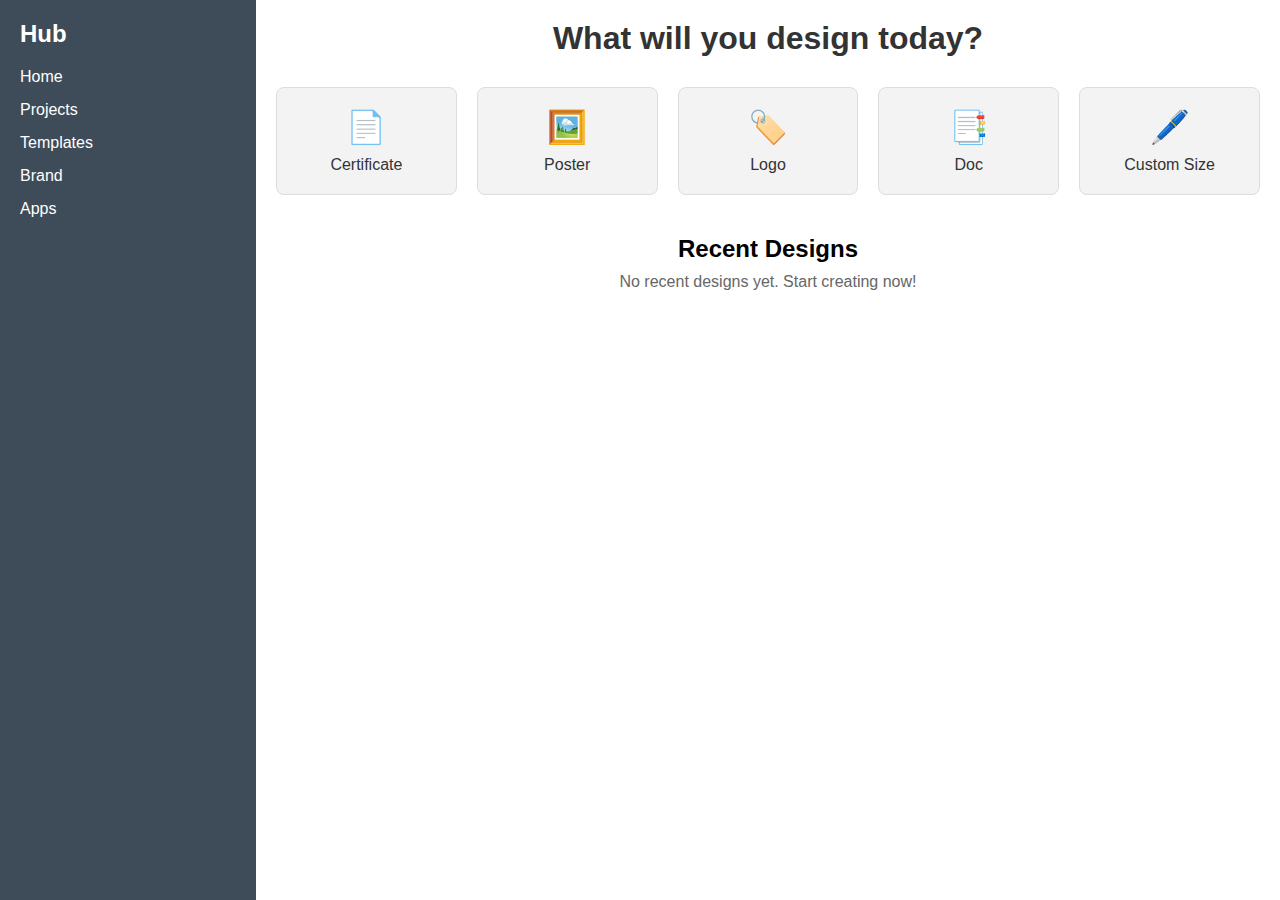
<file: index.html>
<!DOCTYPE html>
<html lang="en">
<head>
  <meta charset="UTF-8">
  <meta name="viewport" content="width=device-width, initial-scale=1.0">
  <title>Hub - Digital Products</title>
  <link rel="stylesheet" href="styles.css">
</head>
<body>
  <!-- Sidebar -->
  <aside class="sidebar">
    <div class="logo">
      <h1>Hub</h1>
    </div>
    <ul>
      <li><a href="#">Home</a></li>
      <li><a href="#">Projects</a></li>
      <li><a href="#">Templates</a></li>
      <li><a href="#">Brand</a></li>
      <li><a href="#">Apps</a></li>
    </ul>
  </aside>

  <!-- Main Content -->
  <main class="content">
    <header class="header">
      <h1>What will you design today?</h1>
    </header>

    <!-- Button Grid -->
    <section class="button-grid">
      <div class="button">
        <span>📄</span>
        <p>Certificate</p>
      </div>
      <div class="button">
        <span>🖼️</span>
        <p>Poster</p>
      </div>
      <div class="button">
        <span>🏷️</span>
        <p>Logo</p>
      </div>
      <div class="button">
        <span>📑</span>
        <p>Doc</p>
      </div>
      <div class="button">
        <span>🖊️</span>
        <p>Custom Size</p>
      </div>
    </section>

    <!-- Recent Section -->
    <section class="recent">
      <h2>Recent Designs</h2>
      <p>No recent designs yet. Start creating now!</p>
    </section>
  </main>
</body>
</html>
</file>
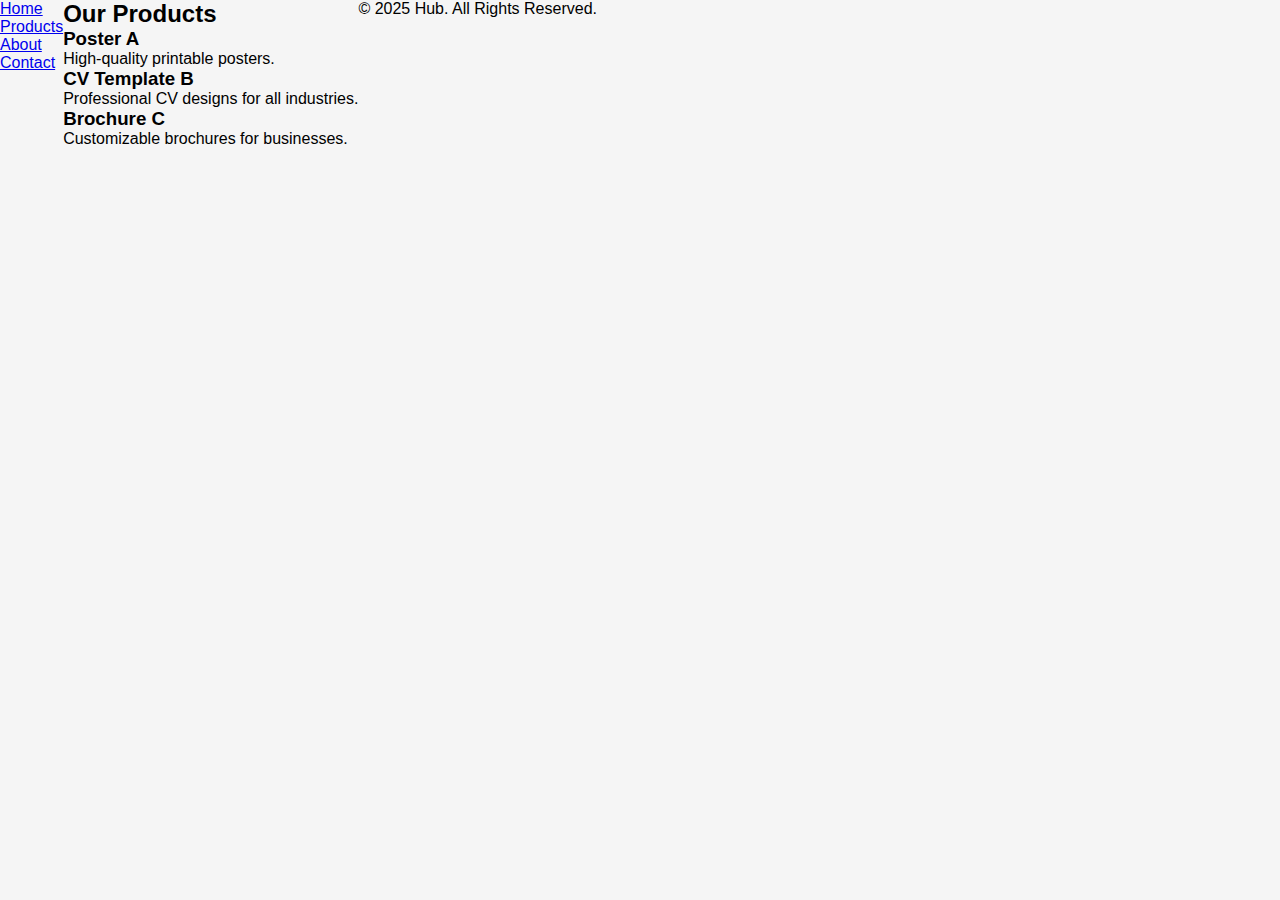
<file: products.html>
<!DOCTYPE html>
<html lang="en">
<head>
  <meta charset="UTF-8">
  <meta name="viewport" content="width=device-width, initial-scale=1.0">
  <title>Products</title>
  <link rel="stylesheet" href="styles.css">
</head>
<body>
  <header>
    <nav>
      <ul>
        <li><a href="index.html">Home</a></li>
        <li><a href="products.html">Products</a></li>
        <li><a href="about.html">About</a></li>
        <li><a href="contact.html">Contact</a></li>
      </ul>
    </nav>
  </header>

  <section class="products">
    <h2>Our Products</h2>
    <div class="product-list">
      <div class="product-item">
        <h3>Poster A</h3>
        <p>High-quality printable posters.</p>
      </div>
      <div class="product-item">
        <h3>CV Template B</h3>
        <p>Professional CV designs for all industries.</p>
      </div>
      <div class="product-item">
        <h3>Brochure C</h3>
        <p>Customizable brochures for businesses.</p>
      </div>
    </div>
  </section>

  <footer>
    <p>&copy; 2025 Hub. All Rights Reserved.</p>
  </footer>
</body>
</html>
</file>
<file: styles.css>
/* General Reset */
* {
  margin: 0;
  padding: 0;
  box-sizing: border-box;
}

body {
  font-family: Arial, sans-serif;
  display: flex;
  height: 100vh;
  background: #f5f5f5;
}

/* Sidebar Styles */
.sidebar {
  width: 20%;
  background: #3e4c59;
  color: #fff;
  padding: 20px;
  display: flex;
  flex-direction: column;
}

.sidebar .logo h1 {
  font-size: 1.5rem;
  margin-bottom: 20px;
}

.sidebar ul {
  list-style: none;
}

.sidebar ul li {
  margin-bottom: 15px;
}

.sidebar ul li a {
  color: #fff;
  text-decoration: none;
  font-size: 1rem;
}

.sidebar ul li a:hover {
  color: #1a73e8;
}

/* Main Content */
.content {
  flex: 1;
  padding: 20px;
  background: #fff;
  overflow-y: auto;
}

/* Header */
.header {
  text-align: center;
  margin-bottom: 30px;
}

.header h1 {
  font-size: 2rem;
  color: #333;
}

/* Button Grid */
.button-grid {
  display: flex;
  justify-content: space-between;
  gap: 20px;
  flex-wrap: wrap;
}

.button {
  flex: 1 1 calc(20% - 20px);
  background: #f3f3f3;
  border: 1px solid #ddd;
  border-radius: 8px;
  text-align: center;
  padding: 20px;
  cursor: pointer;
  transition: all 0.3s ease;
}

.button span {
  font-size: 2rem;
  margin-bottom: 10px;
  display: block;
}

.button p {
  font-size: 1rem;
  color: #333;
}

.button:hover {
  background: #1a73e8;
  color: #fff;
}

/* Recent Designs Section */
.recent {
  margin-top: 40px;
  text-align: center;
}

.recent h2 {
  font-size: 1.5rem;
  margin-bottom: 10px;
}

.recent p {
  color: #666;
}
</file>
